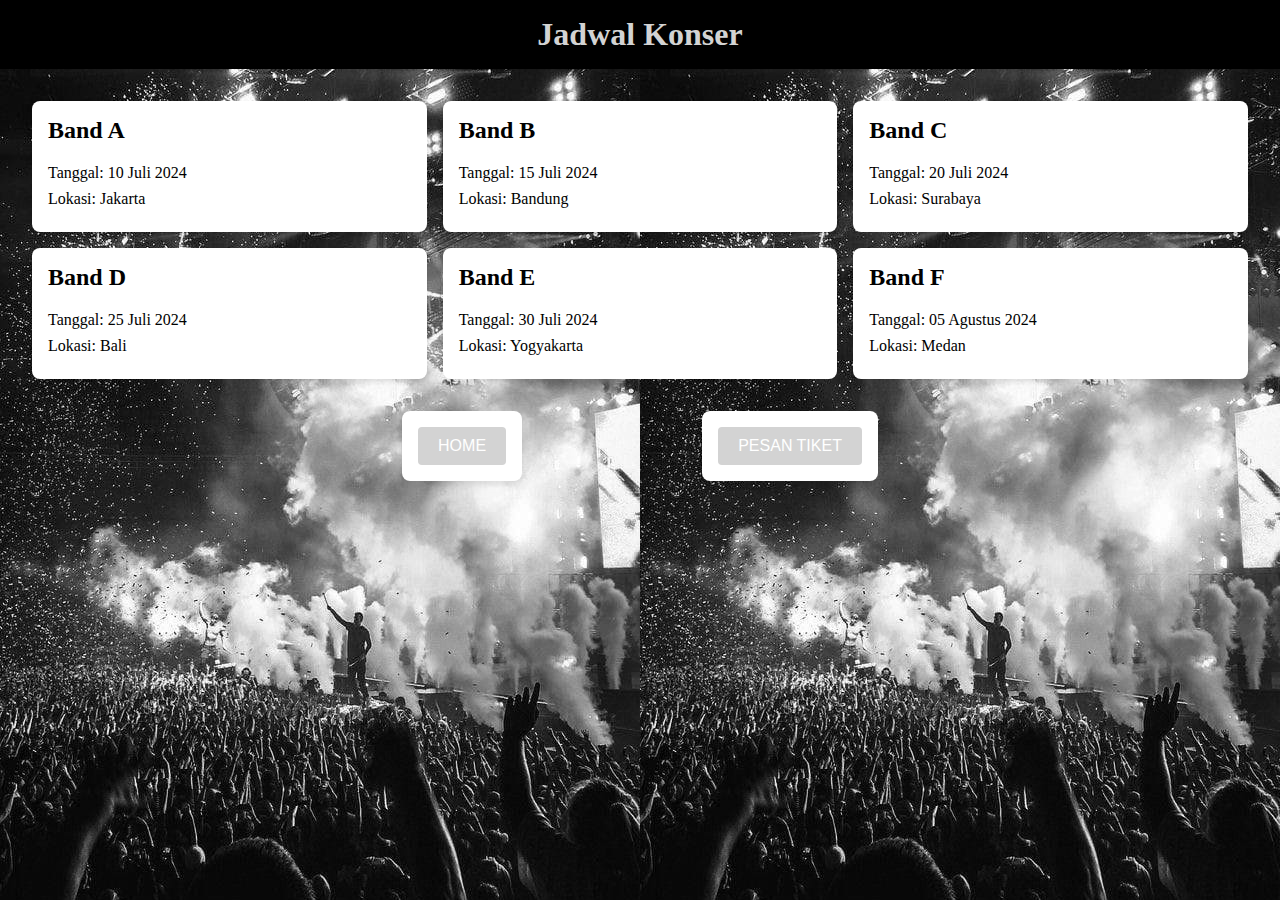
<file: jadwal.html>
<!DOCTYPE html>
<html lang="id">
<head>
    <meta charset="UTF-8">
    <meta name="viewport" content="width=device-width, initial-scale=1.0">
    <title>Jadwal Konser</title>
    <link rel="stylesheet" href="jadwal.css">
</head>
<body>
    <header>
        <h1>Jadwal Konser</h1>
    </header>
    <main>
        <section class="concert-schedule">
            <div class="concert">
                <h2>Band A</h2>
                <p>Tanggal: 10 Juli 2024</p>
                <p>Lokasi: Jakarta</p>
            </div>
            <div class="concert">
                <h2>Band B</h2>
                <p>Tanggal: 15 Juli 2024</p>
                <p>Lokasi: Bandung</p>
            </div>
            <div class="concert">
                <h2>Band C</h2>
                <p>Tanggal: 20 Juli 2024</p>
                <p>Lokasi: Surabaya</p>
            </div>
            <div class="concert">
                <h2>Band D</h2>
                <p>Tanggal: 25 Juli 2024</p>
                <p>Lokasi: Bali</p>
            </div>
            <div class="concert">
                <h2>Band E</h2>
                <p>Tanggal: 30 Juli 2024</p>
                <p>Lokasi: Yogyakarta</p>
            </div>
            <div class="concert">
                <h2>Band F</h2>
                <p>Tanggal: 05 Agustus 2024</p>
                <p>Lokasi: Medan</p>
            </div>
        </section>
    </main>
    <div class="home">
        <div class="isi">
            <div class="kata"><button><a href="index.html">HOME</a></button></div>
            <div class="kata"><button><a href="pesan.html">PESAN TIKET</a></button></div>
    </div>
</body>
</html>
</file>
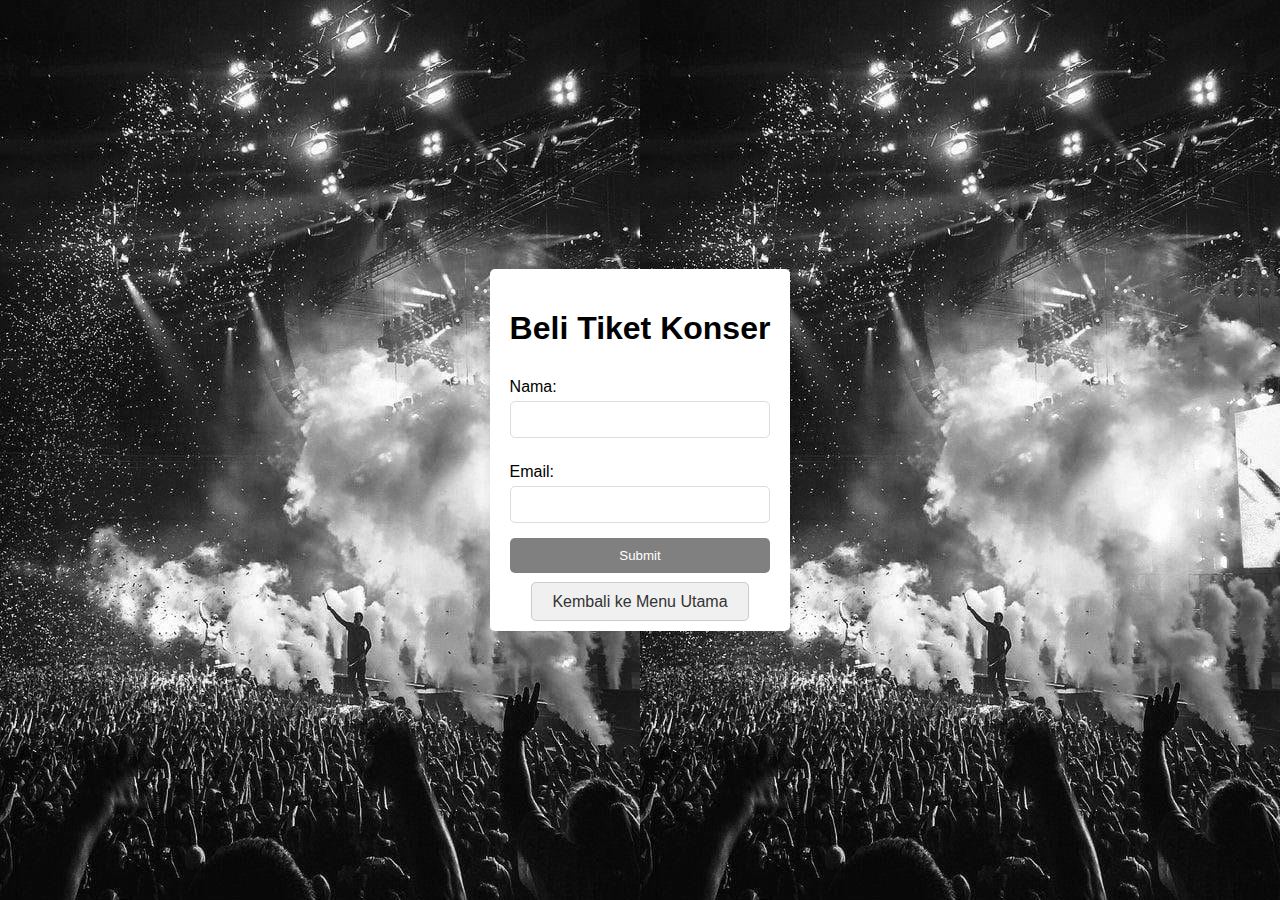
<file: pesan.html>
<!DOCTYPE html>
<html lang="en">
<head>
    <meta charset="UTF-8">
    <meta name="viewport" content="width=device-width, initial-scale=1.0">
    <title>Konser Ticket Purchase</title>
    <link rel="stylesheet" href="pesan.css">

</head>
<body>
    <div class="container">
        <h1>Beli Tiket Konser</h1>
        <form id="ticketForm">
            <label for="name">Nama:</label>
            <input type="text" id="name" name="name" required>
            <label for="email">Email:</label>
            <input type="email" id="email" name="email" required>
            <button type="submit">Submit</button>
        </form>

        <div id="ticket" class="hidden">
            <h2>E-Ticket</h2>
            <p><strong>Nomor Ticket:</strong> <span id="ticketNumber"></span></p>
            <p><strong>Nama:</strong> <span id="ticketName"></span></p>
            <p><strong>Email:</strong> <span id="ticketEmail"></span></p>
        </div>

        <!-- Tombol untuk kembali ke home -->
        <div class="return-home">
            <a href="index.html">Kembali ke Menu Utama</a>
        </div>
    </div>
    <script src="pesan.js"></script>
</body>
</html>
</file>
<file: jadwal.css>
body {
    font-family: "roboto" sans-serif;
    background-image: url(Konser.png);
    margin: 0;
    padding: 0;
}

header {
    background-color: black;
    color: lightgray;
    text-align: center;
    padding: 1rem 0;
}

h1 {
    margin: 0;
}

main {
    padding: 2rem;
}

.concert-schedule {
    display: grid;
    grid-template-columns: repeat(auto-fit, minmax(300px, 1fr));
    gap: 1rem;
}

.concert {
    background-color: white;
    border-radius: 8px;
    box-shadow: 0 4px 6px rgba(0, 0, 0, 0.1);
    padding: 1rem;
    transition: transform 0.3s, box-shadow 0.3s;
}

.concert:hover {
    transform: translateY(-5px);
    box-shadow: 0 6px 12px rgba(0, 0, 0, 0.2);
}

h2 {
    margin-top: 0;
}

p {
    margin: 0.5rem 0;
}

.isi{
    display: flex;
    flex-direction: row;
    justify-content: center;
    align-items: center;

}

.isi {
    display: grid;
    grid-template-columns: repeat(auto-fit, minmax(30px, 1fr));
    gap: 1rem;
}

.kata {
    background-color: white;
    border-radius: 8px;
    box-shadow: 0 4px 6px rgba(0, 0, 0, 0.1);
    padding: 1rem; 
     transition: transform 0.3s, box-shadow 0.3s; 
}
.kata:hover {
    transform: translateY(-5px);
    box-shadow: 0 6px 12px rgba(0, 0, 0, 0.2);
}
.kata{
    text-align: left;
}

.home {
    display: flex;
    justify-content: center;
    align-items: center;
    width: 100%;
}

.isi {
    display: flex;
    justify-content: space-around;
    width: 50%;
}

.kata {
    margin: 0 10px;
}

button {
    padding: 10px 20px;
    font-size: 16px;
    cursor: pointer;
    border: none;
    border-radius: 4px;
    background-color: lightgrey;
    color: #fff;
    transition: background-color 0.3s ease;
}

button:hover {
    background-color: gray;
}

a {
    text-decoration: none;
    color: inherit; 
}
</file>
<file: pesan.css>
body {
    font-family: Arial, sans-serif;
    background-image: url(Konser.png);
    display: flex;
    justify-content: center;
    align-items: center;
    height: 100vh;
    margin: 0;
}

.container {
    background: #fff;
    padding: 20px;
    border-radius: 5px;
    box-shadow: 0 0 10px rgba(0, 0, 0, 0.1);
}

h1, h2 {
    text-align: center;
}

form {
    display: flex;
    flex-direction: column;
}

label {
    margin: 10px 0 5px;
}

input {
    padding: 10px;
    margin-bottom: 15px;
    border: 1px solid #ddd;
    border-radius: 5px;
}

button {
    padding: 10px;
    background-color: grey;
    color: white;
    border: none;
    border-radius: 5px;
    cursor: pointer;
}

button:hover {
    background-color: black;
    transition: all .3s ease-in-out;
}

.hidden {
    display: none;
}

#ticket {
    background: #fff;
    padding: 20px;
    border-radius: 5px;
    box-shadow: 0 0 10px rgba(0, 0, 0, 0.1);
    margin-top: 20px;
}

.return-home {
    text-align: center;
    margin-top: 20px;
}

.return-home a {
    text-decoration: none;
    color: #333;
    padding: 10px 20px;
    border: 1px solid #ccc;
    border-radius: 5px;
    background-color: #f0f0f0;
    transition: background-color 0.3s ease;
}

.return-home a:hover {
    background-color: #e0e0e0;
}
</file>
